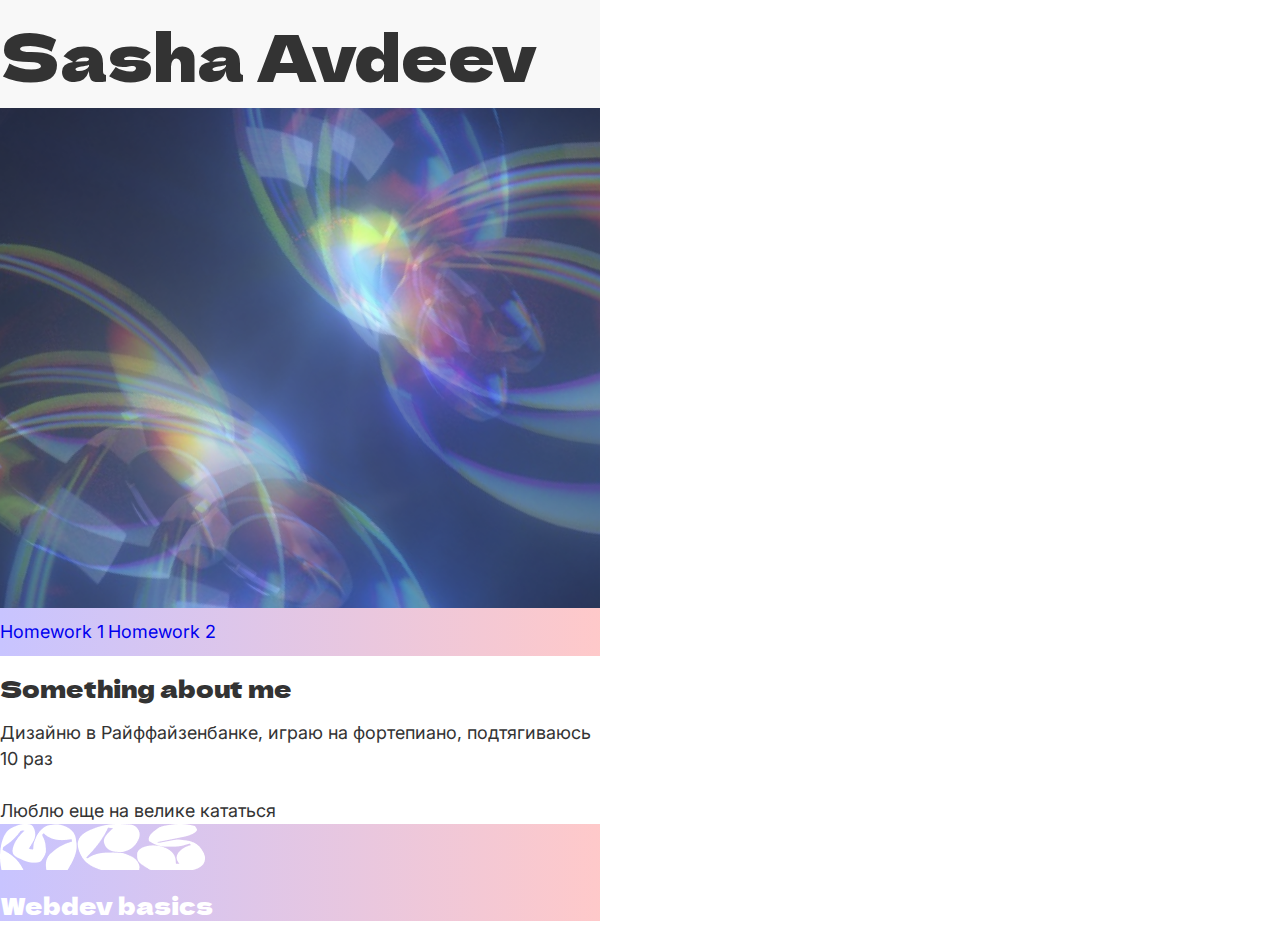
<file: landing/index.html>
<!DOCTYPE html>
<html lang="ru">
<head>
	<meta charset="UTF-8">
	<meta name="viewport" content="width=device-width, initial-scale=1.0">
	<meta description="Страничка о себе">
	<meta keywords="boilerplate, test">
	<link rel="stylesheet" href="css/style.css">
	<title>Страничка о себе</title>
</head>
<body>
	<div class="page">
	<header class="header">
		<div class="header__container">
			<h1 class="header__name-surname">Sasha Avdeev</h1>
		</div>
	</header>
	<main class="content">
		<section class="banner">
			<div class="banner__picture"></div>
			<div class="links">
				<a target="_blank" href="https://privetavdey.github.io/coding/praktika_verstki/index.html">Homework 1</a>
				<a target="_blank" href="https://privetavdey.github.io/coding/praktika_5/index.html">Homework 2</a>
			</div>
		</section>
		<section class="main-text">
			<h3 class="main-text__title">Something about me</h3>
			<p class="main-text__paragraph_first">Дизайню в Райффайзенбанке, играю на фортепиано, подтягиваюсь 10 раз<br><br>Люблю еще на велике кататься
			</p>
		</section>
	</main>
	<footer class="footer">
		<div class="footer-container">
			<img src="img/logo.png" alt="" class="footer__logo">
			<h3 class="footer__title">Webdev basics</h3>
		</div>
	</footer>
	</div>
</body>
</html>
</file>
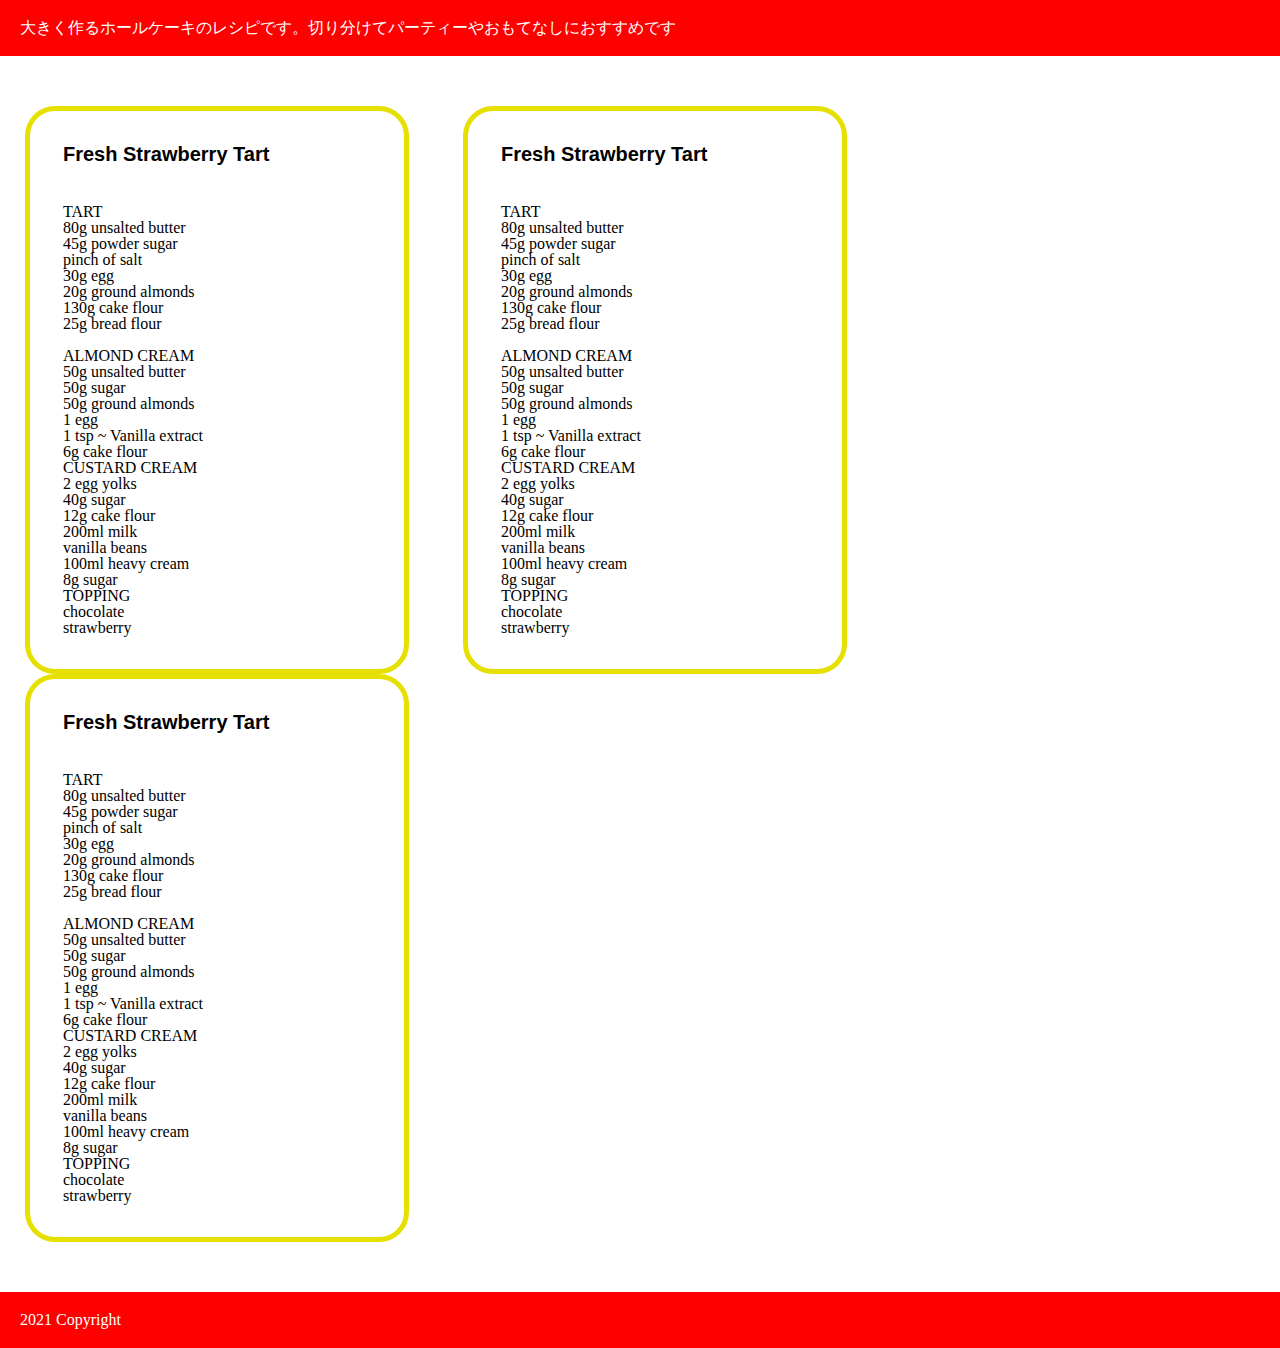
<file: praktika_5/index.html>
<!DOCTYPE html>
<html lang="ru">
<head>
	<meta charset="UTF-8">
	<meta name="viewport" content="width=device-width, initial-scale=1.0">
	<meta description="Страничка о себе">
	<meta keywords="boilerplate, test">
	<link rel="stylesheet" href="css/style.css">
	<title>Практика 5 — Рецепты?</title>
</head>
<body>
	<div class="page">
	<header class="header">
		<div class="header__container">
			<h1 class="header__name-title">大きく作るホールケーキのレシピです。切り分けてパーティーやおもてなしにおすすめです</h1>
		</div>
	</header>
	<main class="content">
		<section class="recipes">
			<div class="recipe first">
				<h1>Fresh Strawberry Tart</h1>
				<p>TART<br>
					80g unsalted butter<br>
45g powder sugar<br>
pinch of salt<br>
30g egg<br>
20g ground almonds<br>
130g cake flour<br>
25g bread flour<br><br>

ALMOND CREAM<br>
50g unsalted butter<br>
50g sugar<br>
50g ground almonds<br>
1 egg<br>
1 tsp ~ Vanilla extract<br>
6g cake flour<br>

CUSTARD CREAM<br>
2 egg yolks<br>
40g sugar<br>
12g cake flour<br>
200ml milk<br>
vanilla beans<br>
100ml heavy cream<br>
8g sugar<br>

TOPPING<br>
chocolate<br>
strawberry	</p>
			</div>
			<div class="recipe second">
				<h1>Fresh Strawberry Tart</h1>
				<p>TART<br>
					80g unsalted butter<br>
45g powder sugar<br>
pinch of salt<br>
30g egg<br>
20g ground almonds<br>
130g cake flour<br>
25g bread flour<br><br>

ALMOND CREAM<br>
50g unsalted butter<br>
50g sugar<br>
50g ground almonds<br>
1 egg<br>
1 tsp ~ Vanilla extract<br>
6g cake flour<br>

CUSTARD CREAM<br>
2 egg yolks<br>
40g sugar<br>
12g cake flour<br>
200ml milk<br>
vanilla beans<br>
100ml heavy cream<br>
8g sugar<br>

TOPPING<br>
chocolate<br>
strawberry	</p>
			</div>
			<div class="recipe third">
				<h1>Fresh Strawberry Tart</h1>
				<p>TART<br>
					80g unsalted butter<br>
45g powder sugar<br>
pinch of salt<br>
30g egg<br>
20g ground almonds<br>
130g cake flour<br>
25g bread flour<br><br>

ALMOND CREAM<br>
50g unsalted butter<br>
50g sugar<br>
50g ground almonds<br>
1 egg<br>
1 tsp ~ Vanilla extract<br>
6g cake flour<br>

CUSTARD CREAM<br>
2 egg yolks<br>
40g sugar<br>
12g cake flour<br>
200ml milk<br>
vanilla beans<br>
100ml heavy cream<br>
8g sugar<br>

TOPPING<br>
chocolate<br>
strawberry	</p>
			</div>
		</section>
	</main>
	<footer class="footer">
		<div class="footer__container">
			<h1 class="footer__copyright">2021 Copyright</h1>
		</div>
	</footer>
	</div>
</body>
</html>
</file>
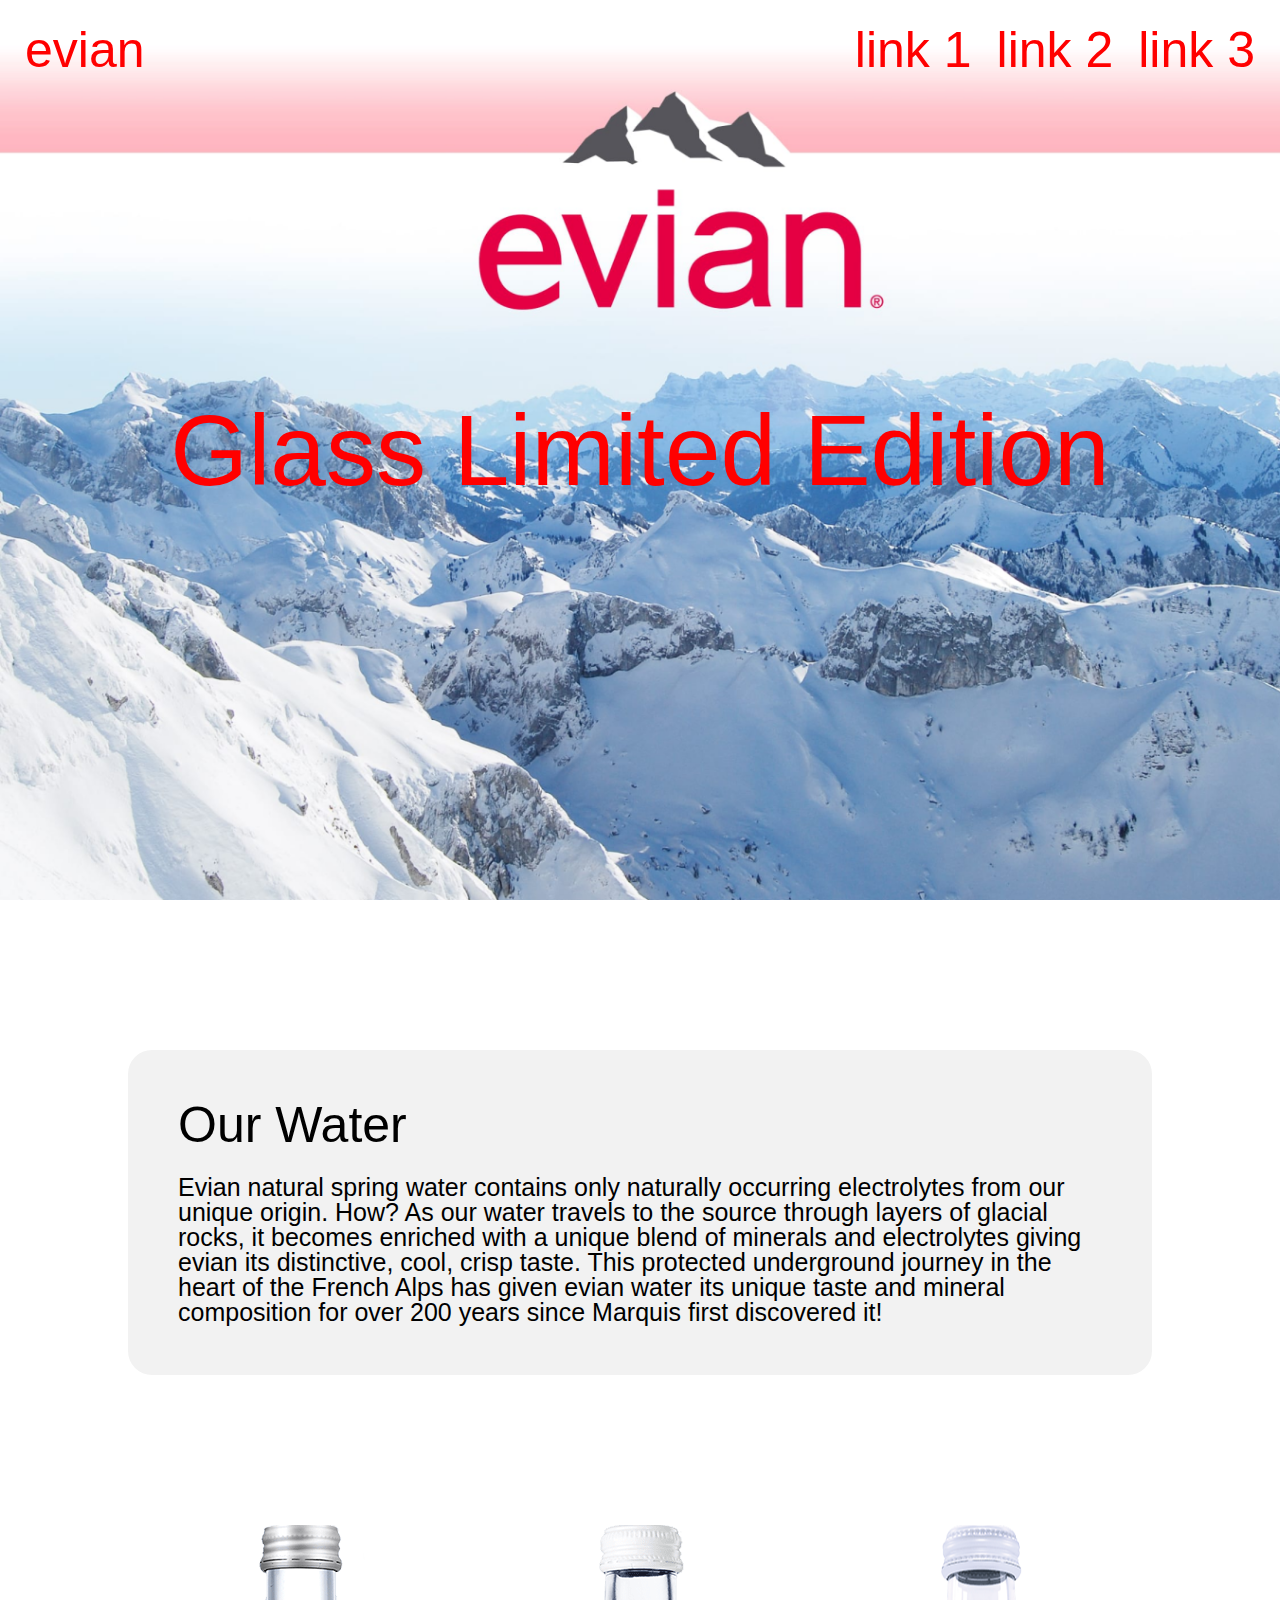
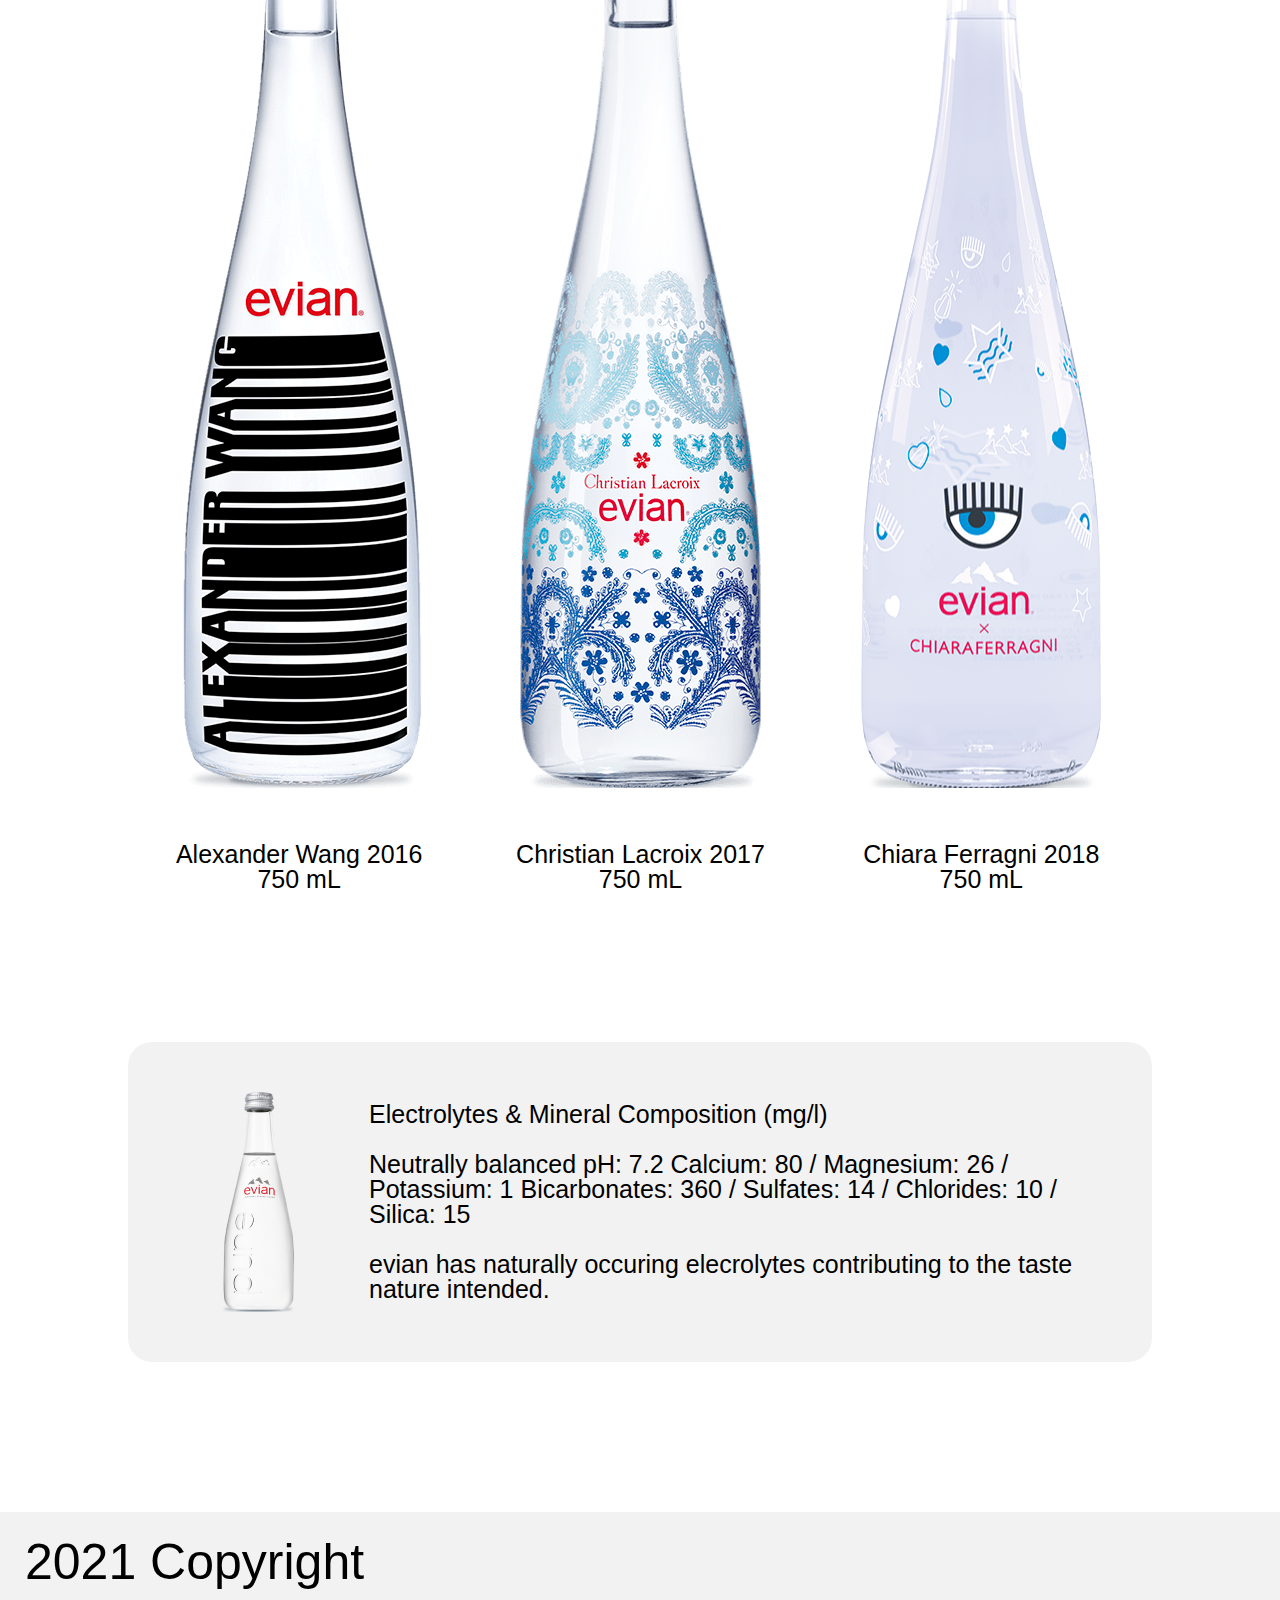
<file: praktika_6/index.html>
<!DOCTYPE html>
<html lang="ru">
<head>
	<meta charset="UTF-8">
	<meta name="viewport" content="width=device-width, initial-scale=1.0">
	<meta description="Страничка о себе">
	<meta keywords="boilerplate, test">
	<link rel="stylesheet" href="css/style.css">
	<title>Практика 5 — Рецепты?</title>
</head>
<body>
	<div class="page">

	<header class="header">
		<div class="header-container">
			<p class="logo">evian</p>
			<nav class="navigation">
				<a href="" class="nav-link">link 1</a>
				<a href="" class="nav-link">link 2</a>
				<a href="" class="nav-link">link 3</a>
			</nav>
		</div>
	</header>

	<main class="content">
		<section class="banner">
			<h1 class="banner-text">Glass Limited Edition</h1>
		</section>
		
		<div class="content-after-banner">

			<section class="description">
				<h2>Our Water</h2>
				<p>
					Evian natural spring water contains only naturally occurring electrolytes from our unique origin. How? As our water travels to the source through layers of glacial rocks, it becomes enriched with a unique blend of minerals and electrolytes giving evian its distinctive, cool, crisp taste. This protected underground journey in the heart of the French Alps has given evian water its unique taste and mineral composition for over 200 years since Marquis first discovered it!
				</p>
			</section>

			<section class="bottles">
				<div class="bottle-item">
					<img src="img/wang.png" alt="" class="bottle-image">
					<p class="bottle-description">Alexander Wang 2016<br>750 mL</p>
				</div>
				<div class="bottle-item">
					<img src="img/blue.png" alt="" class="bottle-image">
					<p class="bottle-description">Christian Lacroix 2017<br>750 mL</p>
				</div>
				<div class="bottle-item">
					<img src="img/chiara.png" alt="" class="bottle-image">
					<p class="bottle-description">Chiara Ferragni 2018<br>750 mL</p>
				</div>
			</section>

			<section class="description-with-image">
				
				<img src="img/glass.png" alt="" class="description-image">
				<p>
					Electrolytes & Mineral Composition (mg/l)<br><br>

					Neutrally balanced pH: 7.2
					Calcium: 80 / Magnesium: 26 / Potassium: 1
					Bicarbonates: 360 / Sulfates: 14 / Chlorides: 10 / Silica: 15<br><br>

					evian has naturally occuring elecrolytes contributing to the taste nature intended.
				</p>
			</section>

		</div>
	</main>
	<footer class="footer">
		<div class="footer-ontainer">
			<h2 class="footer-copyright">2021 Copyright</h2>
		</div>
	</footer>
	</div>
</body>
</html>
</file>
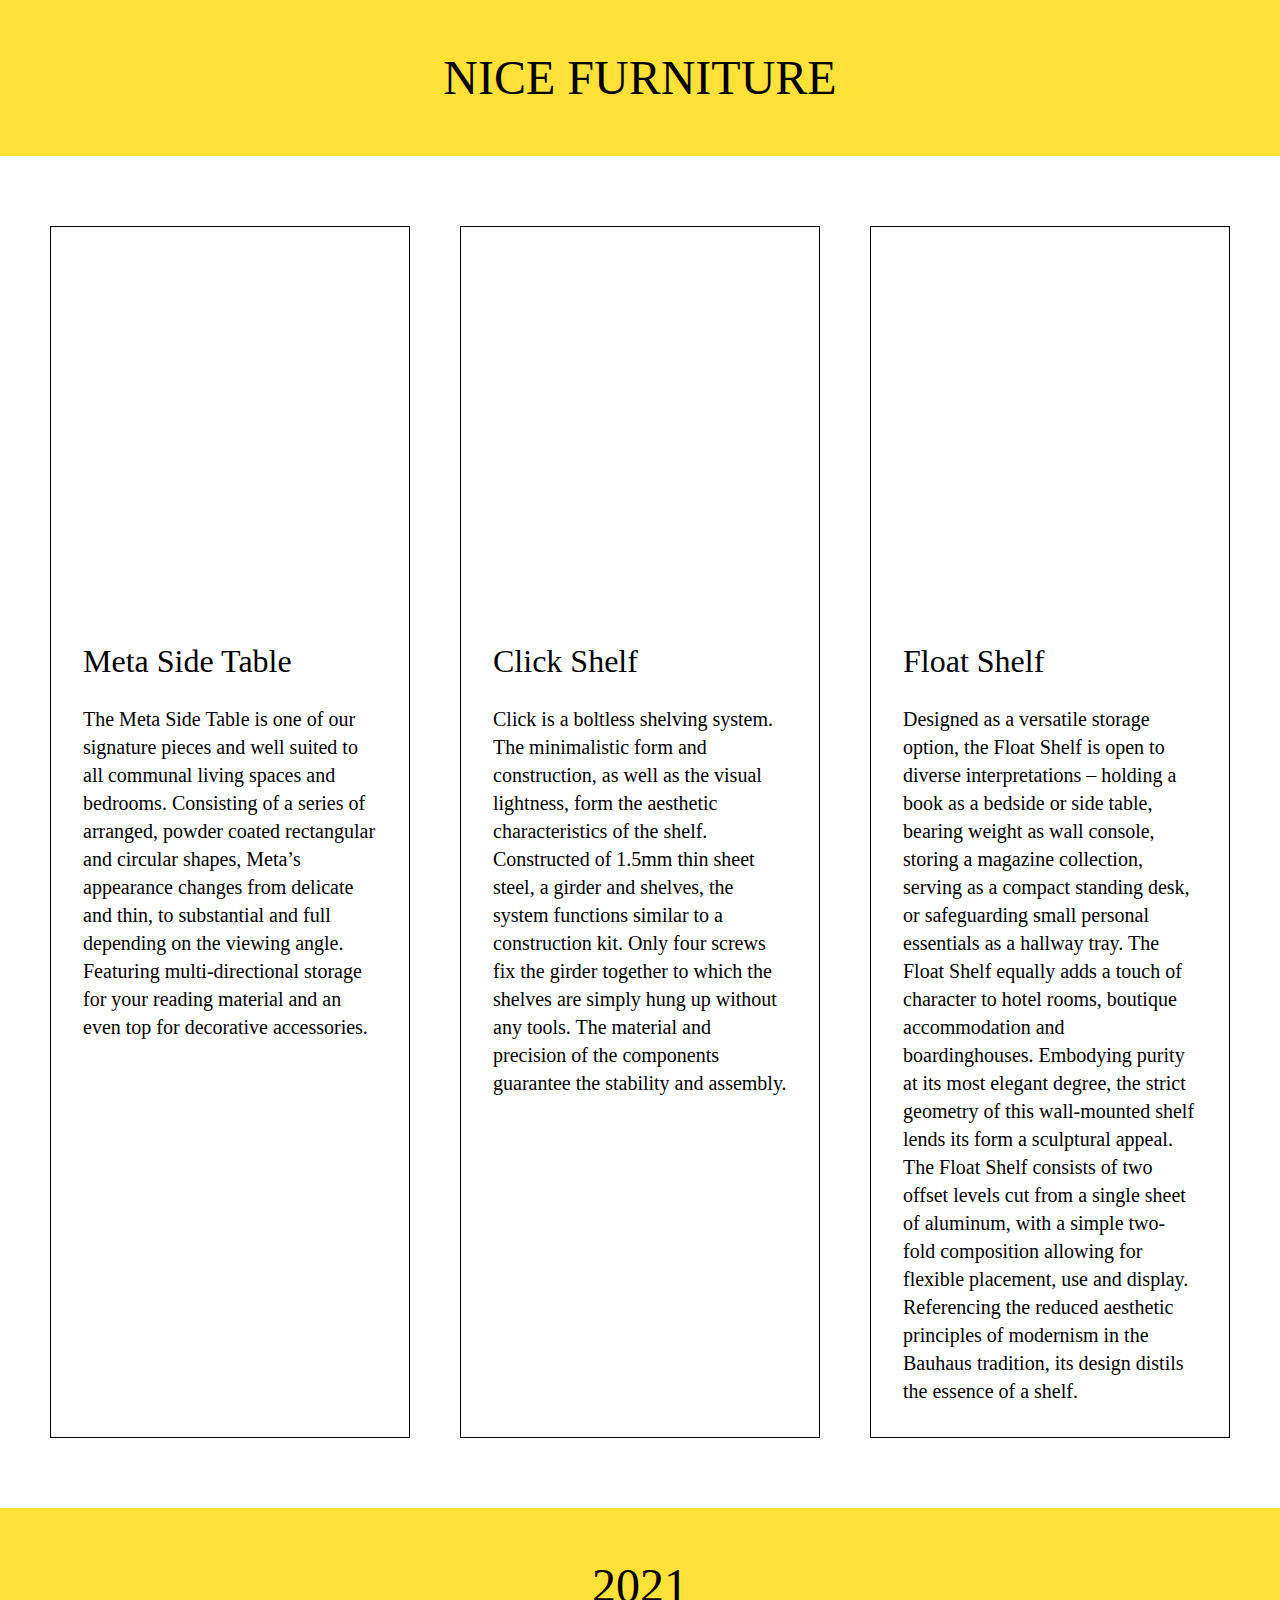
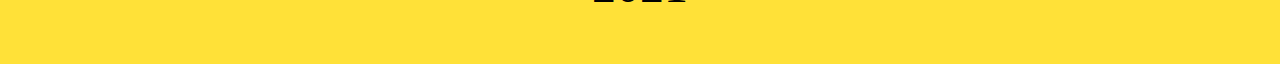
<file: praktika_8/index.html>
<!DOCTYPE html>
<html lang="en">
<head>
	<meta charset="UTF-8">
	<meta name="viewport" content="width=device-width, initial-scale=1.0">
	<meta description="boilerplate code">
	<meta keywords="boilerplate, test">
	<link rel="stylesheet" href="css/style.css">
	<title>Document</title>
</head>
<body>
	<div>
	<header>
		<div class="header-footer-container"><h1>Nice Furniture</h1></div>
	</header>
	<main class="content">
		<section class="content-container">
			<div class="column">
				<div class="image-1"></div>
					<div class="description">
						<h2>Meta Side Table</h2>
						<p>
							The Meta Side Table is one of our signature pieces and well suited to all communal living spaces and bedrooms. Consisting of a series of arranged, 		powder coated rectangular and circular shapes, Meta’s appearance changes from delicate and thin, to substantial and full depending on the viewing 		angle. Featuring multi-directional storage for your reading material and an even top for decorative accessories.
						</p>
					</div>
			</div>
			<div class="column">
				<div class="image-2"></div>
					<div class="description">	
						<h2>Click Shelf</h2>
						<p>
							Click is a boltless shelving system. The minimalistic form and construction, as well as the visual lightness, form the aesthetic characteristics 		of the shelf. Constructed of 1.5mm thin sheet steel, a girder and shelves, the system functions similar to a construction kit. Only four screws 		fix the girder together to which the shelves are simply hung up without any tools. The material and precision of the components guarantee the 		stability and assembly.
						</p>
					</div>
			</div>
			<div class="column">
				<div class="image-3"></div>
					<div class="description">
					<h2>Float Shelf</h2>
						<p>
							Designed as a versatile storage option, the Float Shelf is open to diverse interpretations – holding a book as a bedside or side table, bearing 	weight as wall console, storing a magazine collection, serving as a compact standing desk, or safeguarding small personal 	essentials as a hallway 	tray. The Float Shelf equally adds a touch of character to hotel rooms, boutique accommodation and boardinghouses. Embodying purity at its most 	elegant degree, the strict geometry of this wall-mounted shelf lends its form a sculptural appeal. The Float Shelf consists of two offset levels 	cut from a single sheet of aluminum, with a simple two-fold composition allowing for flexible placement, use and display. Referencing the reduced 	aesthetic principles of modernism in the Bauhaus tradition, its design distils the essence of a shelf.
						</p>
					</div>
			</div>
		</section>		
	</main>
	<footer>
		<div class="header-footer-container"><h1>2021</h1></div>
	</footer>
	</div>
</body>
</html>
</file>
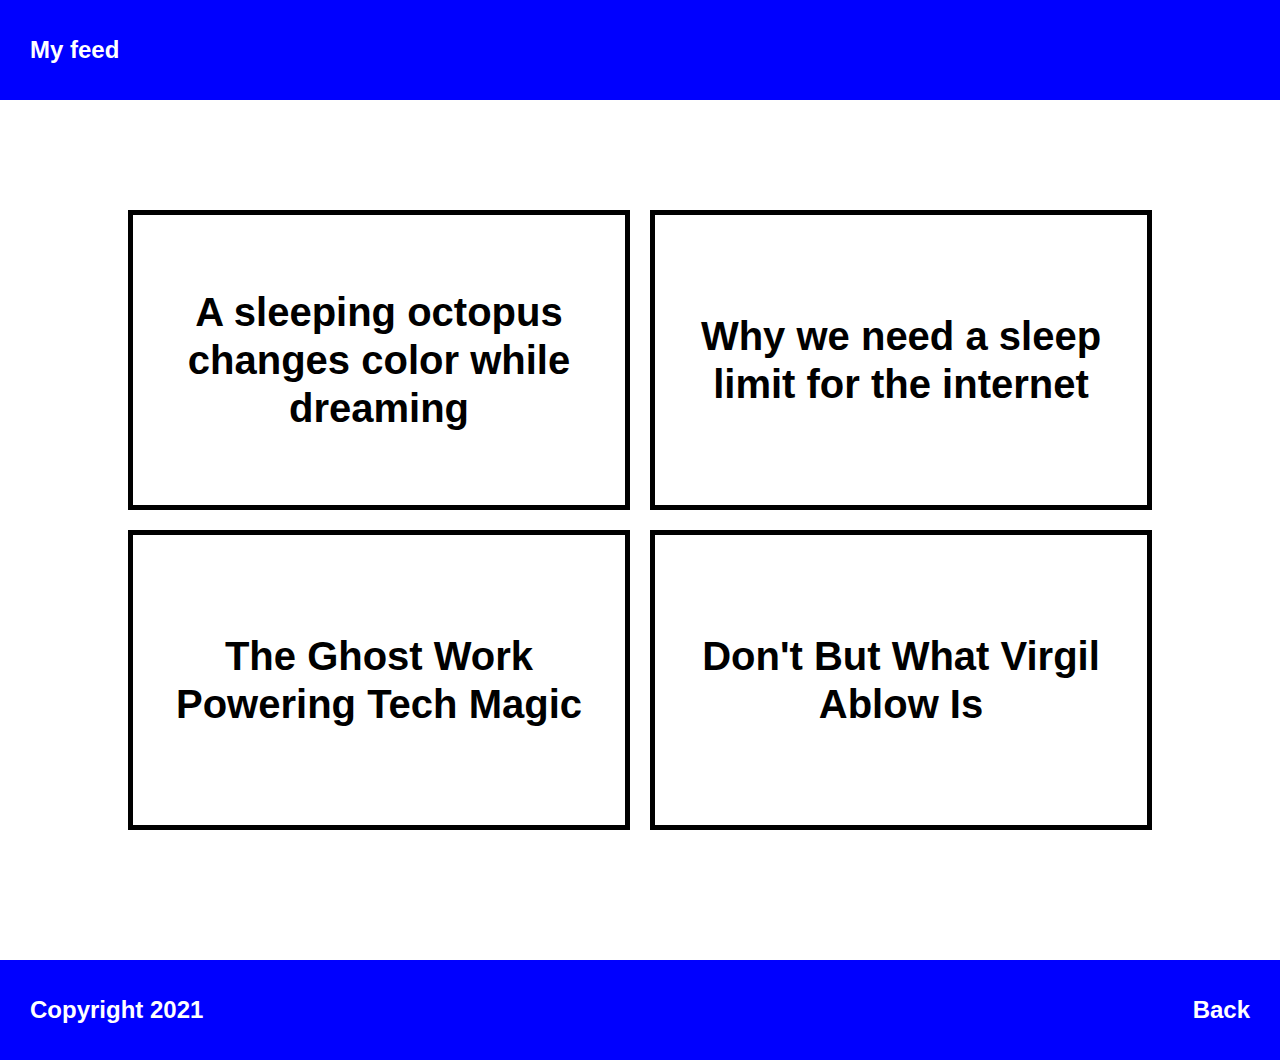
<file: praktika_9/index.html>
<!DOCTYPE html>
<html lang="en">
<head>
	<meta charset="UTF-8">
	<meta name="viewport" content="width=device-width, initial-scale=1.0">
	<meta description="boilerplate code">
	<meta keywords="boilerplate, test">
	<link rel="stylesheet" href="css/style.css">
	<title>Document</title>
</head>
<body>
	<div>
	<header>
		<div class="header-footer-container"><h1>My feed</h1></div>
	</header>
	<main class="content">
		<section class="content-container">
			<div class="news-block">
				<h2>A sleeping octopus changes color while dreaming</h2>
			</div>
			<div class="news-block">
				<h2>Why we need a sleep limit for the internet</h2>
			</div>
			<div class="news-block">
				<h2>The Ghost Work Powering Tech Magic</h2>
			</div>
			<div class="news-block">
				<h2>Don't But What Virgil Ablow Is</h2>
			</div>
		</section>		
	</main>
	<footer>
		<div class="header-footer-container"><h1>Copyright 2021</h1><h1>Back</h1></div>
	</footer>
	</div>
</body>
</html>
</file>
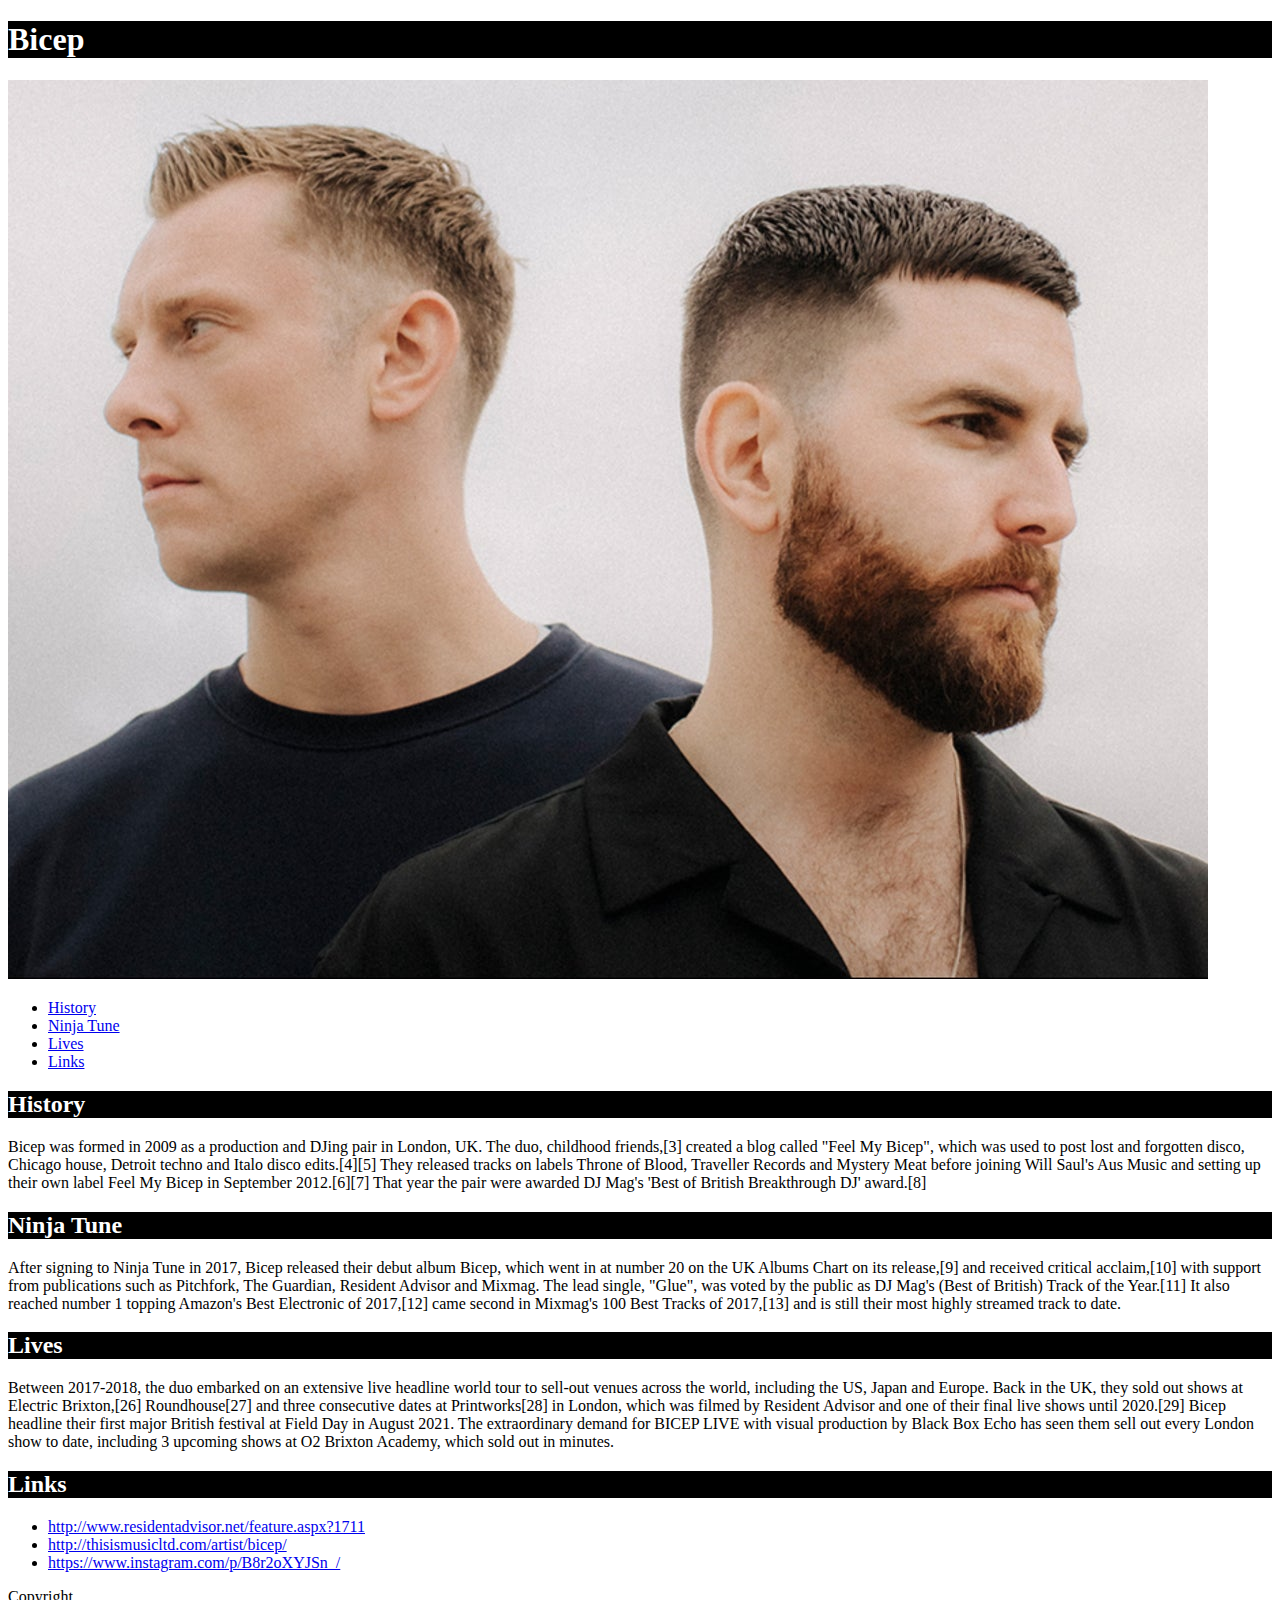
<file: praktika_verstki/index.html>
<!DOCTYPE html>
<html lang="en">
<head>
	<meta charset="UTF-8">
	<meta name="viewport" content="width=device-width, initial-scale=1.0">
	<meta description="boilerplate code">
	<meta keywords="boilerplate, test">
	<link rel="stylesheet" href="css/style.css">
	<title>Bicep</title>
</head>
<body>
	<div class="page">

	<header class="header">
		<div class="header-container">
			<h1 class="name-surname">Bicep</h1>
		</div>
	</header>
	
	<main class="content">
		<div class="content-container">
			<section class="image">
				<div class="image-сontainer">
					<img class="image" src="img/bicep.jpg" alt="two handsome dudes">
				</div>
			</section>
		
			<nav class="menu">
				<ul class="menu-container">
					<li class="menu-item"><a href="#history">History</a></li>
					<li class="menu-item"><a href="#ninjatune">Ninja Tune</a></li>
					<li class="menu-item"><a href="#lives">Lives</a></li>
					<li class="menu-item"><a href="#links">Links</a></li>
				</ul>			
			</nav>
			<section class="history">
				<h2 class="section-text" id="history">History</h2>
				<p class="main-text">Bicep was formed in 2009 as a production and DJing pair in London, UK. The duo, childhood friends,[3] created a blog called "Feel My Bicep", which was used to post lost and forgotten disco, Chicago house, Detroit techno and Italo disco edits.[4][5]
				They released tracks on labels Throne of Blood, Traveller Records and Mystery Meat before joining Will Saul's Aus Music and setting up their own label Feel My Bicep in September 2012.[6][7] That year the pair were awarded DJ Mag's 'Best of British Breakthrough DJ' award.[8]
				</p>
			</section>
			<section class="bio">
				<h2 class="section-text" id="ninjatune">Ninja Tune</h2>
				<p class="main-text">After signing to Ninja Tune in 2017, Bicep released their debut album Bicep, which went in at number 20 on the UK Albums Chart on its release,[9] and received critical acclaim,[10] with support from publications such as Pitchfork, The Guardian, Resident Advisor and Mixmag. The lead single, "Glue", was voted by the public as DJ Mag's (Best of British) Track of the Year.[11] It also reached number 1 topping Amazon's Best Electronic of 2017,[12] came second in Mixmag's 100 Best Tracks of 2017,[13] and is still their most highly streamed track to date.
				</p>
			</section>
			<section class="activity">
				<h2 class="section-text" id="lives">Lives</h2>
				<p class="main-text">Between 2017-2018, the duo embarked on an extensive live headline world tour to sell-out venues across the world, including the US, Japan and Europe. Back in the UK, they sold out shows at Electric Brixton,[26] Roundhouse[27] and three consecutive dates at Printworks[28] in London, which was filmed by Resident Advisor and one of their final live shows until 2020.[29]
				Bicep headline their first major British festival at Field Day in August 2021. The extraordinary demand for BICEP LIVE with visual production by Black Box Echo has seen them sell out every London show to date, including 3 upcoming shows at O2 Brixton Academy, which sold out in minutes.</p>
			</section>
			<section class="links">
				<h2 class="section-text" id="links">Links</h2>
				<ul>
					<li>
						<a href="http://www.residentadvisor.net/feature.aspx?1711">
							http://www.residentadvisor.net/feature.aspx?1711
						</a>
					</li>
					<li>
						<a href="http://thisismusicltd.com/artist/bicep/">
							http://thisismusicltd.com/artist/bicep/
						</a>
					</li>
					<li>
						<a href="https://www.instagram.com/p/B8r2oXYJSn_/">
							https://www.instagram.com/p/B8r2oXYJSn_/
						</a>
					</li>
				</ul>
			</section>
		</div>
	</main>

	<footer class="footer">
		<div class="footer-container">
			<p class="copyright">Copyright</p>
		</div>
	</footer>

	</div>
</body>
</html>
</file>
<file: praktika_verstki/css/style.css>
h1, h2 {
	color: white;
	background: black;
	}
</file>
<file: landing/css/style.css>
@import url(reset.css);
@import url(https://fonts.googleapis.com/css2?family=Dela+Gothic+One&display=swap);
@import url('https://fonts.googleapis.com/css2?family=Inter&display=swap');

body {
	color: #333;
	width: 600px;
}

h1, h2, h3 {
	font-family: 'Dela Gothic One', cursive;
}

h1 {
	font-size: 64px;
	line-height: 108px;
}

h2 {
	font-size: 40px;
	line-height: 88px;
}

h3 {
	font-size: 24px;
	line-height: 32px;
	margin: 16px 0px;
}

a {
	font-family: 'Inter', sans-serif;
	font-size: 18px;
	line-height: 48px;
	text-decoration: none;
}

p {
	font-family: 'Inter', sans-serif;
	font-size: 18px;
	line-height: 26px;
}

.banner__picture {
	height: 500px;
	background-image: url(../img/pure2.png);
	background-size: cover;
}

.header__container {
	background: #f8f8f8;
}

.banner__title {
	background: #f8f8f8;
}

.links {
	background: linear-gradient(89.9deg, #C8C4FF 0.07%, #FFC9C9 100.85%);
}

.footer {
	background: linear-gradient(89.9deg, #C8C4FF 0.07%, #FFC9C9 100.85%);
	color: white;
}
</file>
<file: praktika_5/css/style.css>
@import url(reset.css);

.header__container {
	background-color: red;
	padding: 20px;
	color: white;
}

.footer__container {
	background-color: red;
	padding: 20px;
	color: white;
}

.recipes {
	padding: 50px 0;
}

.recipe {
	box-sizing: border-box;
	border-width: 5px;
	border-radius: 30px;
	border-style: solid;
	border-color: #E5E000;
	display: inline-block;
	width: 30%;
	margin: 0 25px;
	padding: 33px;
	vertical-align: top;
}

.recipes h1 {
	font-size: 20px;
	font-weight: bold;
	font-family: sans-serif;
	margin-bottom: 40px;
}
</file>
<file: praktika_6/css/style.css>
@import url(reset.css);

body {
	font-family: 'Arial', sans-serif;
	font-size: 25px;
}

.header-container {
	height: 140px;
	width: 100%;
	display: flex;
	justify-content: space-between;
	position: fixed;
	padding: 25px;
	box-sizing: border-box;
}

.banner {
	display: flex;
	justify-content: center;
	align-items: center;
	width: 100%;
	height: 100vh;
	background-image: url('../img/evian_origins_logo.png');
	background-size: cover;
}

.navigation {
	display: flex;
	justify-content: space-between;
}

.navigation a {
	color: red;
	text-decoration: none;
	font-size: 50px;
	margin-left: 25px;
}

.header-container .logo {
	color: red;
	font-size: 50px;
}

.banner-text {
	font-size: 100px;
	color: red;
	text-align: center;
}

.content-after-banner {
	margin: 0 10%;
}

.description {
	padding: 50px;
	margin: 150px 0;
	background-color: #F2F2F2;
	border-radius: 24px;
}

.description h2 {
	font-size: 50px;
	margin-bottom: 25px;
}

.bottles {
	display: flex;
	justify-content: space-around;
}

.bottle-image {
	margin-bottom: 50px;
}

.bottle-description {
	text-align: center;
}

.description-with-image {
	padding: 50px;
	margin: 150px 0;
	background-color: #F2F2F2;
	border-radius: 24px;
	display: flex;
	align-items: center
}

.description-image {
	margin: 0 60px 0 30px;
}

.footer {
	box-sizing: border-box;
	padding: 25px;
	background-color: #F2F2F2;
}

.footer h2 {
	font-size: 50px;
}
</file>
<file: praktika_8/css/style.css>
@import url(reset.css);

h1 {
	font-size: 48px;
	line-height: 56px;
	text-transform: uppercase;
	font-weight: 400;
	font-family: serif;
}

h2 {
	font-size: 32px;
	line-height: 40px;
	font-weight: 400;
	font-family: serif;
	margin: 24px 0;
}

p {
	font-size: 20px;
	line-height: 28px;
	font-family: serif;
}


.content-container {
	display: flex;
	justify-content: space-between;
	align-items:  stretch;
	margin: 70px 50px;
	width: 100wv;
}


.column {
	width: calc((100% - 100px)/3);
	border: 1px solid black;
	box-sizing: border-box;
}

.image-1 {
	background-image: url(https://sun1-25.userapi.com/impg/OCLB6ClJYrSaUefzlAGhXTictK3eYwkNldwnyg/9yLt43XxoDc.jpg?size=2000x2000&quality=96&sign=aa5bf0a1b0d5694c13c45642d5cb73e2&type=album);
	background-position: center;
	background-size: cover;	
	padding-bottom: 100%;
}

.image-2 {
	background-image: url(https://sun1-25.userapi.com/impg/OCLB6ClJYrSaUefzlAGhXTictK3eYwkNldwnyg/9yLt43XxoDc.jpg?size=2000x2000&quality=96&sign=aa5bf0a1b0d5694c13c45642d5cb73e2&type=album);
	background-position: center;
	background-size: cover;	
	padding-bottom: 100%;
}

.image-3 {
	background-image: url(https://sun1-27.userapi.com/impg/E1BaTLQf4R3nVRmKUhXXUSRBJqRLUfoXpX44vA/ovwEEV1pUhg.jpg?size=1882x2000&quality=96&sign=2dc86380d23f96f9c25a0d5828dd0cde&type=album);
	background-position: center;
	background-size: cover;	
	padding-bottom: 100%;
}

.description {
	padding: 32px;
}


.header-footer-container {
	margin: auto;
	padding: 50px;
	text-align: center;
	background-color: #FFE138;
;
}
</file>
<file: praktika_9/css/style.css>
@import url(reset.css);

.news-block h2 {
	font-size: 24px;
	line-height: 32px;
	text-align: center;
	font-family: sans-serif;
	font-weight: bold;
}

.news-block {
	border: solid 5px black;
	box-sizing: border-box;
	width: 100%;
	height: 165px;
	margin-bottom: 20px;
	display: flex;
	justify-content: center;
	align-items: center;
}

.content-container {
		display: flex;
		padding: 20px 24px;
		flex-wrap: wrap;
		justify-content: space-between;

}

.header-footer-container {
	background-color: #0000FF;
	height: 100px;
	padding: 20px 30px;
	box-sizing: border-box;
	display: flex;
	justify-content: space-between;
	align-items: center;	
}

.header-footer-container h1 {
	font-size: 24px;
	line-height: 32px;
	color: white;
	font-family: sans-serif;
	font-weight: bold;
}


@media screen and (min-width: 380px) {

	.content-container {
		padding: 110px 10%;
	}


	.news-block {
		width: calc((100% - 20px)/2);
		height: 300px;
	}

	.news-block h2 {
		font-size: 40px;
		line-height: 48px;
	}
}
</file>
